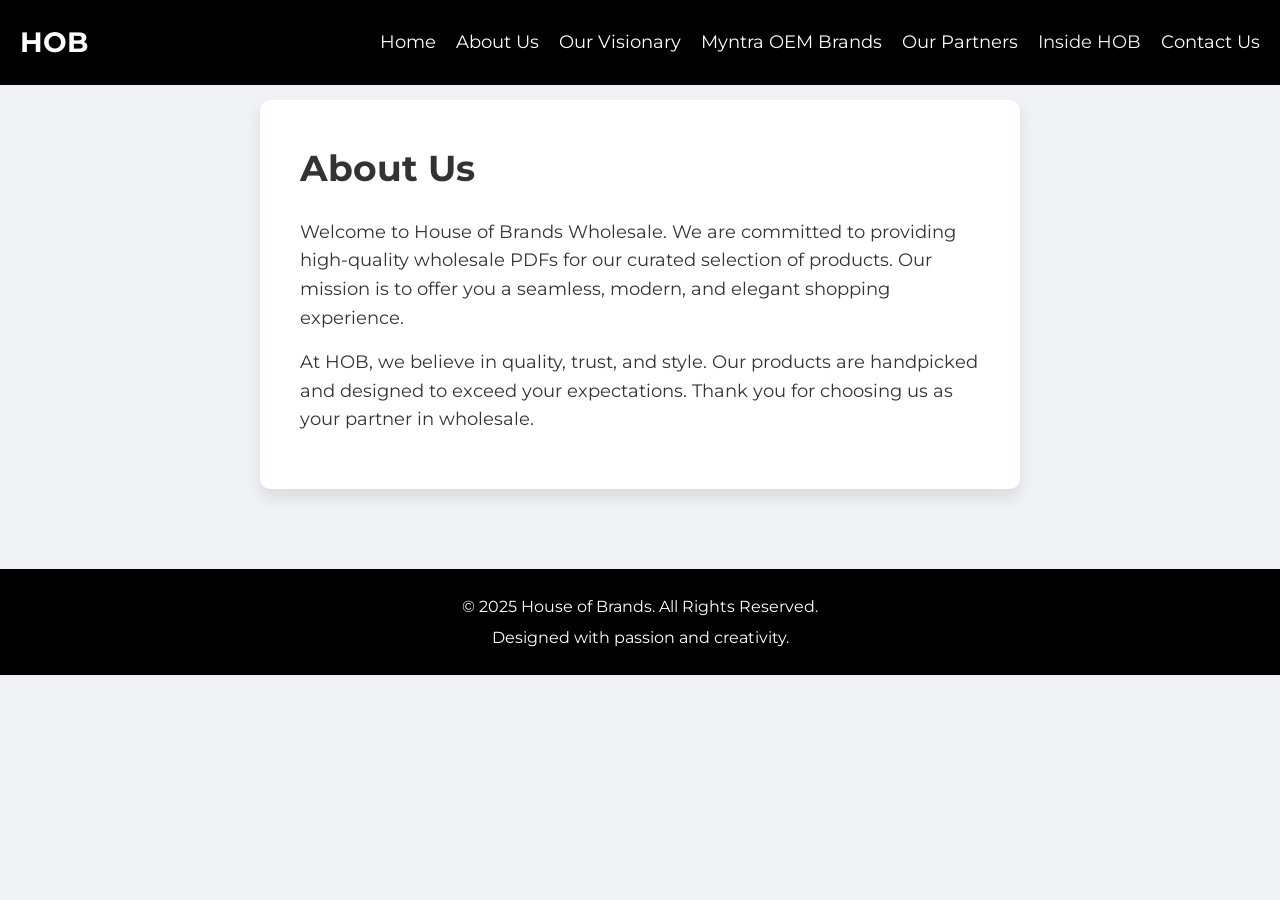
<file: about.html>
<!DOCTYPE html>
<html lang="en">
<head>
  <meta charset="UTF-8" />
  <meta name="viewport" content="width=device-width, initial-scale=1.0" />
  <title>About Us - HOB Wholesale</title>
  <link rel="stylesheet" href="css/style.css">
  <link rel="apple-touch-icon" sizes="180x180" href="assets/images/favicons/apple-touch-icon.png">
  <link rel="icon" type="image/png" sizes="32x32" href="assets/images/favicons/favicon-32x32.png">
  <link rel="icon" type="image/png" sizes="16x16" href="assets/images/favicons/favicon-16x16.png">
</head>
<body>
  <!-- Header with Navigation -->
  <header>
    <div class="logo">HOB</div>
    <nav>
      <ul>
        <li><a href="index.html">Home</a></li>
        <li><a href="about.html">About Us</a></li>
        <li><a href="ourvisionary.html">Our Visionary</a></li>
        <li><a href="myntra-oem-brands.html">Myntra OEM Brands</a></li>
        <li><a href="our-partners.html">Our Partners</a></li>
        <li><a href="inside-hob.html" class="active">Inside HOB</a></li>
        <li><a href="contact.html">Contact Us</a></li>
      </ul>
    </nav>
  </header>
  
  <!-- Main Content -->
  <main class="content">
    <section class="about">
      <h1>About Us</h1>
      <p>
        Welcome to House of Brands Wholesale. We are committed to providing high-quality wholesale PDFs for our curated selection of products. Our mission is to offer you a seamless, modern, and elegant shopping experience.
      </p>
      <p>
        At HOB, we believe in quality, trust, and style. Our products are handpicked and designed to exceed your expectations. Thank you for choosing us as your partner in wholesale.
      </p>
    </section>
  </main>
  
  <!-- Footer -->
  <footer>
    <p>&copy; 2025 House of Brands. All Rights Reserved.</p>
    <p>Designed with passion and creativity.</p>
  </footer>
</body>
</html>
</file>
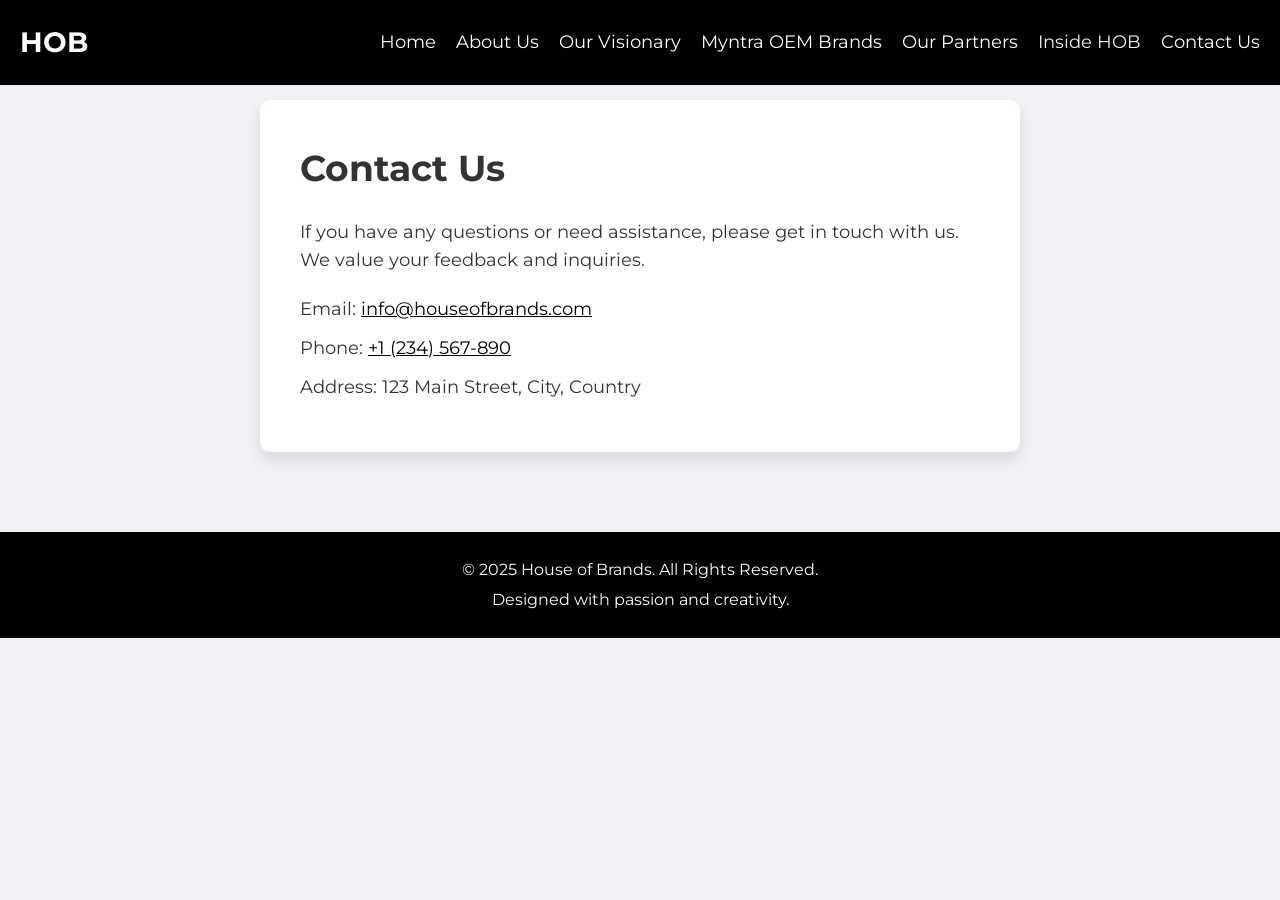
<file: contact.html>
<!DOCTYPE html>
<html lang="en">
<head>
  <meta charset="UTF-8" />
  <meta name="viewport" content="width=device-width, initial-scale=1.0" />
  <title>Contact Us - HOB Wholesale</title>
  <link rel="stylesheet" href="css/style.css">
  <link rel="apple-touch-icon" sizes="180x180" href="assets/images/favicons/apple-touch-icon.png">
  <link rel="icon" type="image/png" sizes="32x32" href="assets/images/favicons/favicon-32x32.png">
  <link rel="icon" type="image/png" sizes="16x16" href="assets/images/favicons/favicon-16x16.png">
</head>
<body>
  <!-- Header with Navigation -->
  <header>
    <div class="logo">HOB</div>
    <nav>
      <ul>
        <li><a href="index.html">Home</a></li>
        <li><a href="about.html">About Us</a></li>
        <li><a href="ourvisionary.html">Our Visionary</a></li>
        <li><a href="myntra-oem-brands.html">Myntra OEM Brands</a></li>
        <li><a href="our-partners.html">Our Partners</a></li>
        <li><a href="inside-hob.html" class="active">Inside HOB</a></li>
        <li><a href="contact.html">Contact Us</a></li>
      </ul>
    </nav>
  </header>
  
  <!-- Main Content -->
  <main class="content">
    <section class="contact">
      <h1>Contact Us</h1>
      <p>
        If you have any questions or need assistance, please get in touch with us. We value your feedback and inquiries.
      </p>
      <ul class="contact-info">
        <li>Email: <a href="mailto:info@houseofbrands.com">info@houseofbrands.com</a></li>
        <li>Phone: <a href="tel:+1234567890">+1 (234) 567-890</a></li>
        <li>Address: 123 Main Street, City, Country</li>
      </ul>
    </section>
  </main>
  
  <!-- Footer -->
  <footer>
    <p>&copy; 2025 House of Brands. All Rights Reserved.</p>
    <p>Designed with passion and creativity.</p>
  </footer>
</body>
</html>
</file>
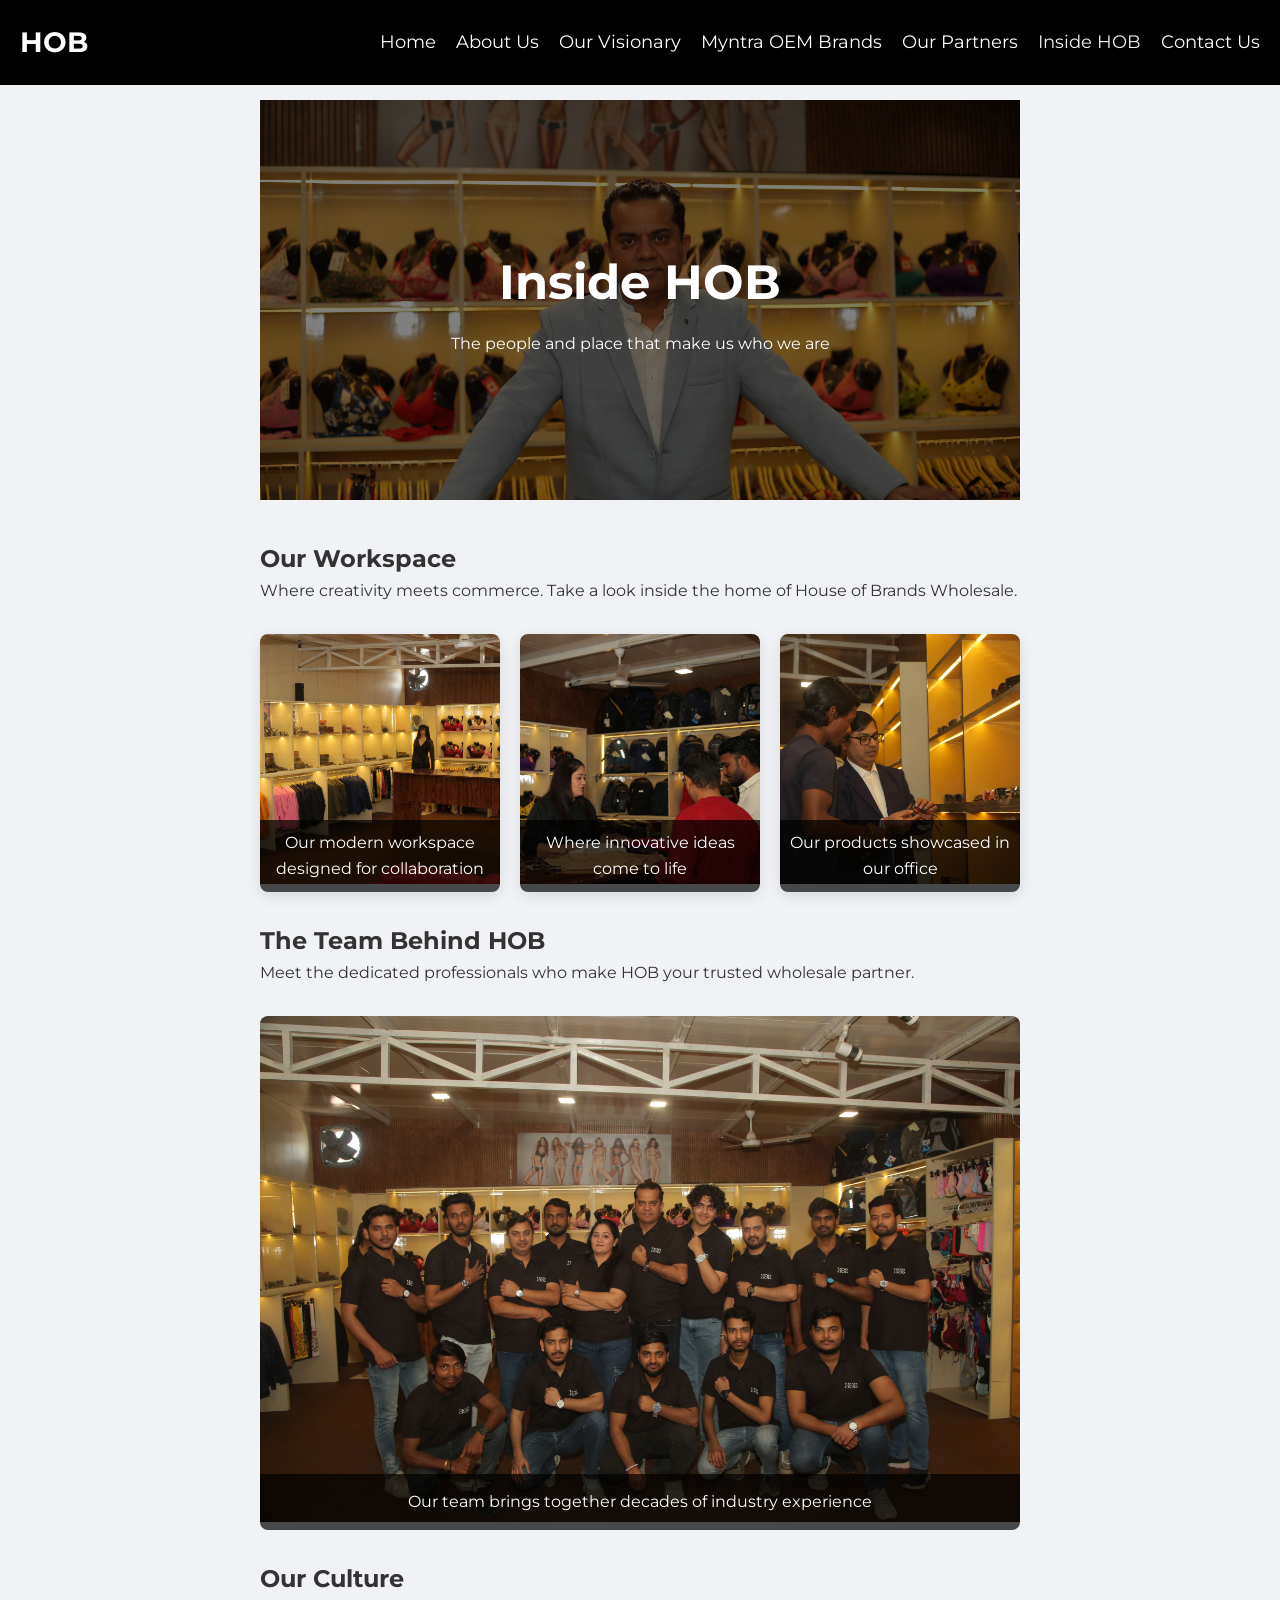
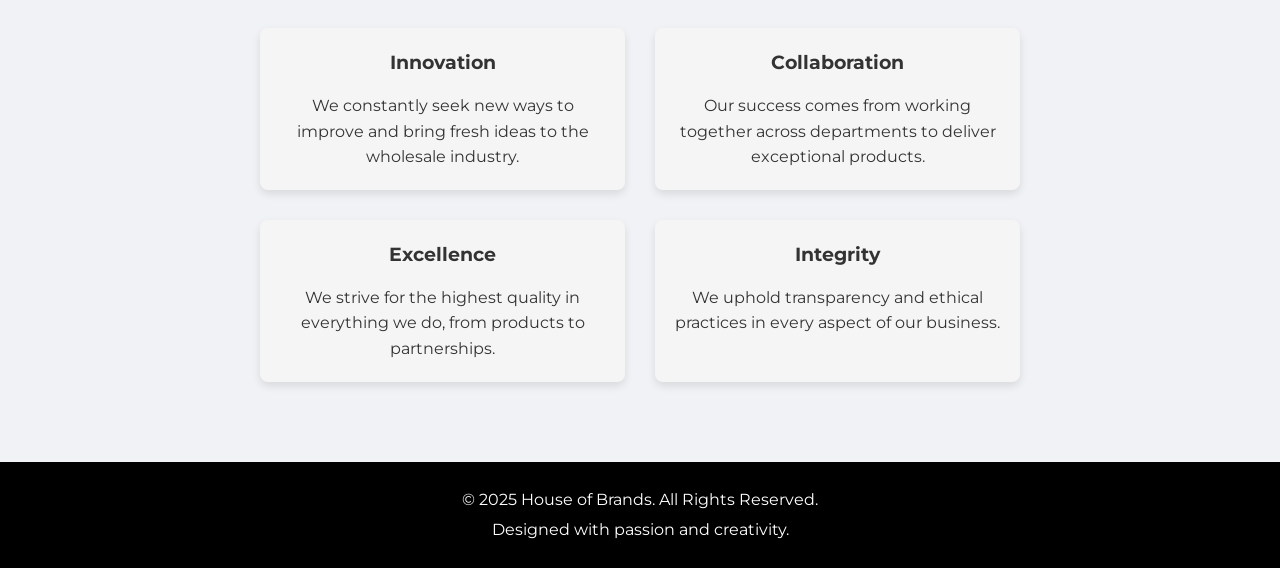
<file: inside-hob.html>
<!DOCTYPE html>
<html lang="en">
<head>
  <meta charset="UTF-8">
  <meta name="viewport" content="width=device-width, initial-scale=1.0">
  <title>Inside HOB - HOB Wholesale</title>
  <link rel="stylesheet" href="css/style.css">
  <link rel="apple-touch-icon" sizes="180x180" href="assets/images/favicons/apple-touch-icon.png">
  <link rel="icon" type="image/png" sizes="32x32" href="assets/images/favicons/favicon-32x32.png">
  <link rel="icon" type="image/png" sizes="16x16" href="assets/images/favicons/favicon-16x16.png">
</head>
<body>
  <!-- Header with Navigation -->
  <header>
    <div class="logo">HOB</div>
    <nav>
      <ul>
        <li><a href="index.html">Home</a></li>
        <li><a href="about.html">About Us</a></li>
        <li><a href="ourvisionary.html">Our Visionary</a></li>
        <li><a href="myntra-oem-brands.html">Myntra OEM Brands</a></li>
        <li><a href="our-partners.html">Our Partners</a></li>
        <li><a href="inside-hob.html" class="active">Inside HOB</a></li>
        <li><a href="contact.html">Contact Us</a></li>
      </ul>
    </nav>
  </header>

   <!-- Main Content -->
   <main class="content">
    <!-- Banner Section with Team Photo -->
    <section class="inside-banner">
      <div class="banner-overlay">
        <h1>Inside HOB</h1>
        <p>The people and place that make us who we are</p>
      </div>
      <img src="assets/images/inside-hob/banner.JPG" alt="HOB Team" class="team-banner-img">
    </section>
    
    <!-- Our Workspace Section -->
    <section class="workspace">
      <h2>Our Workspace</h2>
      <p>Where creativity meets commerce. Take a look inside the home of House of Brands Wholesale.</p>
      
      <div class="office-gallery">
        <div class="gallery-item">
          <img src="assets/images/inside-hob/office1.JPG" alt="HOB Office Space">
          <div class="caption">Our modern workspace designed for collaboration</div>
        </div>
        <div class="gallery-item">
          <img src="assets/images/inside-hob/office2.JPG" alt="HOB Meeting Area">
          <div class="caption">Where innovative ideas come to life</div>
        </div>
        <div class="gallery-item">
          <img src="assets/images/inside-hob/office3.JPG" alt="HOB Product Display">
          <div class="caption">Our products showcased in our office</div>
        </div>
        <!-- Add more office photos as needed -->
      </div>
    </section>
    
    <!-- Our Team Section -->
    <section class="our-team">
      <h2>The Team Behind HOB</h2>
      <p>Meet the dedicated professionals who make HOB your trusted wholesale partner.</p>
      
      <div class="team-photo-container">
        <img src="assets/images/inside-hob/team-group.JPG" alt="HOB Team Group Photo" class="team-group-photo">
        <div class="team-overlay">
          <p>Our team brings together decades of industry experience</p>
        </div>
      </div>
    
    <!-- Company Culture Section -->
    <section class="company-culture">
      <h2>Our Culture</h2>
      <div class="culture-values">
        <div class="value-item">
          <h3>Innovation</h3>
          <p>We constantly seek new ways to improve and bring fresh ideas to the wholesale industry.</p>
        </div>
        <div class="value-item">
          <h3>Collaboration</h3>
          <p>Our success comes from working together across departments to deliver exceptional products.</p>
        </div>
        <div class="value-item">
          <h3>Excellence</h3>
          <p>We strive for the highest quality in everything we do, from products to partnerships.</p>
        </div>
        <div class="value-item">
          <h3>Integrity</h3>
          <p>We uphold transparency and ethical practices in every aspect of our business.</p>
        </div>
          
      </div>
    </section>
  </main>
  
  <!-- Footer -->
  <footer>
    <p>&copy; 2025 House of Brands. All Rights Reserved.</p>
    <p>Designed with passion and creativity.</p>
  </footer>
</body>
</html>
</file>
<file: css/style.css>
/* Import a modern Google Font */
@import url('https://fonts.googleapis.com/css2?family=Montserrat:wght@400;700&display=swap');

* {
  margin: 0;
  padding: 0;
  box-sizing: border-box;
}

body {
  font-family: 'Montserrat', sans-serif;
  background: #f0f2f5;
  color: #333;
  line-height: 1.6;
}

/* Header & Navigation */
header {
  background: #000;
  padding: 20px;
  position: fixed;
  width: 100%;
  top: 0;
  z-index: 100;
  display: flex;
  align-items: center;
  justify-content: space-between;
}

header .logo {
  font-size: 28px;
  font-weight: 700;
  color: #fff;
}

header nav ul {
  list-style: none;
  display: flex;
  margin: 0;
}

header nav ul li {
  margin-left: 20px;
}

header nav ul li a {
  color: #fff;
  text-decoration: none;
  font-size: 18px;
  transition: color 0.3s;
}

header nav ul li a:hover,
header nav ul li a.active {
  color: #f0f2f5;
}

/* Banner */
.banner {
  margin-top: 80px; /* offset fixed header */
  background: url('../assets/images/banner.jpg') no-repeat center center/cover;
  height: 500px;
  display: flex;
  justify-content: center;
  align-items: center;
  position: relative;
}

.banner::after {
  content: "";
  position: absolute;
  top: 0;
  left: 0;
  right: 0;
  bottom: 0;
  background: rgba(0, 0, 0, 0.4);
}

.banner h1 {
  position: relative;
  color: #fff;
  font-size: 48px;
  text-align: center;
  padding: 20px 40px;
  background: rgba(0, 0, 0, 0.5);
  border-radius: 10px;
}

/* Categories Section */
.categories {
  display: flex;
  flex-wrap: wrap;
  justify-content: center;
  padding: 40px 20px;
  gap: 20px;
}

.category {
  position: relative;
  width: 300px;
  overflow: hidden;
  border-radius: 10px;
  box-shadow: 0 8px 16px rgba(0, 0, 0, 0.15);
  transition: transform 0.3s, box-shadow 0.3s;
  cursor: pointer;
}

.category:hover {
  transform: scale(1.05);
  box-shadow: 0 12px 24px rgba(0, 0, 0, 0.2);
}

.category img {
  width: 100%;
  height: 200px;
  object-fit: cover;
}

.category .overlay {
  position: absolute;
  bottom: 0;
  width: 100%;
  background: linear-gradient(to top, rgba(0, 0, 0, 0.8), transparent);
  color: #fff;
  padding: 10px;
  text-align: center;
  font-size: 20px;
  letter-spacing: 1px;
}

/* Subcategories Overlay */
.subcategories {
  position: fixed;
  top: 0;
  left: 0;
  right: 0;
  bottom: 0;
  background: rgba(0, 0, 0, 0.8);
  display: flex;
  justify-content: center;
  align-items: center;
  z-index: 200;
}

.subcategories.hidden {
  display: none;
}

.subcategories-content {
  background: #fff;
  padding: 30px 40px;
  border-radius: 12px;
  text-align: center;
  min-width: 300px;
  max-width: 90%;
  box-shadow: 0 8px 16px rgba(0, 0, 0, 0.25);
}

/* Ordering Guidelines Styling */
.ordering-guidelines {
  font-size: 16px;
  margin: 15px 0;
}

/* Subcategory Button */
.subcategories-content .sub-btn {
  margin: 10px;
  padding: 12px 24px;
  border: none;
  background: #000;
  color: #fff;
  border-radius: 6px;
  cursor: pointer;
  font-size: 16px;
  transition: background 0.3s;
}

.subcategories-content .sub-btn:hover {
  background: #444;
}

#closeSubcategories {
  position: absolute;
  top: 20px;
  right: 20px;
  background: transparent;
  border: none;
  color: #fff;
  font-size: 36px;
  cursor: pointer;
  transition: color 0.3s;
}

#closeSubcategories:hover {
  color: #ddd;
}

/* Main Content for About & Contact Pages */
main.content {
  padding: 100px 20px 40px;
  max-width: 800px;
  margin: 0 auto;
}

.about, .contact {
  background: #fff;
  padding: 40px;
  border-radius: 10px;
  box-shadow: 0 8px 16px rgba(0,0,0,0.1);
}

.about h1, .contact h1 {
  font-size: 36px;
  margin-bottom: 20px;
}

.about p, .contact p {
  font-size: 18px;
  line-height: 1.6;
  margin-bottom: 15px;
}

.contact-info {
  list-style: none;
  font-size: 18px;
  margin-top: 20px;
}

.contact-info li {
  margin-bottom: 10px;
}

.contact-info a {
  color: #000;
  text-decoration: underline;
}

/* Footer */
footer {
  background: #000;
  color: #fff;
  text-align: center;
  padding: 20px;
  margin-top: 40px;
}

footer p {
  margin: 5px 0;
}

/* Brands Grid Section */
.brands-grid {
    text-align: center;
    padding: 100px 20px;
  }
  
  .brands-grid h1 {
    font-size: 36px;
    margin-bottom: 40px;
  }
  
  /* Center the grid container */
  .brands-grid .grid {
    display: grid;
    grid-template-columns: repeat(auto-fit, minmax(200px, 1fr));
    gap: 20px;
    max-width: 1200px;
    margin: 0 auto; /* Centers the grid container */
    justify-items: center; /* Center items horizontally within each grid cell */
  }
  
  /* Center each brand item and its image */
  .brand-item {
    display: flex;
    justify-content: center;
    align-items: center;
    background: #fff;
    border-radius: 8px;
    overflow: hidden;
    box-shadow: 0 4px 8px rgba(0, 0, 0, 0.1);
    transform: translateY(20px);
    opacity: 0;
    animation: fadeInUp 0.8s forwards;
    animation-delay: calc(var(--i) * 0.1s);
  }
  
  .brand-item img {
    max-width: 100%;
    height: auto;
    display: block;
  }
  
  /* Fade In Up Animation */
  @keyframes fadeInUp {
    from {
      transform: translateY(20px);
      opacity: 0;
    }
    to {
      transform: translateY(0);
      opacity: 1;
    }
  }

 /* Inside HOB Page Styles */
.inside-banner {
  position: relative;
  height: 400px;
  overflow: hidden;
  margin-bottom: 40px;
}

.inside-banner img {
  width: 100%;
  height: 100%;
  object-fit: cover;
}

.banner-overlay {
  position: absolute;
  top: 0;
  left: 0;
  width: 100%;
  height: 100%;
  background: rgba(0, 0, 0, 0.5);
  display: flex;
  flex-direction: column;
  justify-content: center;
  align-items: center;
  color: white;
  text-align: center;
}

.banner-overlay h1 {
  font-size: 3rem;
  margin-bottom: 10px;
}

.office-gallery {
  display: grid;
  grid-template-columns: repeat(3, 1fr); /* Ensures exactly 3 columns */
  gap: 20px;
  justify-content: center; /* Centers the grid */
  align-items: center;
  margin: 30px auto; /* Centers the section horizontally */
  max-width: 900px; /* Limits the width to keep images centered */
}

@media (max-width: 960px) {
  .office-gallery {
    grid-template-columns: repeat(auto-fit, minmax(300px, 1fr)); /* Adjusts for smaller screens */
  }
}


.gallery-item {
  position: relative;
  overflow: hidden;
  border-radius: 8px;
  box-shadow: 0 4px 15px rgba(0, 0, 0, 0.1);
  transition: transform 0.3s ease;
}

.gallery-item:hover {
  transform: translateY(-5px);
}

.gallery-item img {
  width: 100%;
  height: 250px;
  object-fit: cover;
}

.caption {
  background: rgba(0, 0, 0, 0.7);
  color: white;
  padding: 10px;
  position: absolute;
  bottom: 0;
  width: 100%;
  text-align: center;
}

.team-photo-container {
  position: relative;
  margin: 30px 0;
  border-radius: 8px;
  overflow: hidden;
}

.team-group-photo {
  width: 100%;
  height: auto;
}

.team-overlay {
  position: absolute;
  bottom: 0;
  width: 100%;
  background: rgba(0, 0, 0, 0.7);
  color: white;
  padding: 15px;
  text-align: center;
}

.culture-values {
  display: grid;
  grid-template-columns: repeat(auto-fit, minmax(250px, 1fr));
  gap: 30px;
  margin-top: 30px;
}

.value-item {
  padding: 20px;
  background: #f5f5f5;
  border-radius: 8px;
  text-align: center;
  box-shadow: 0 4px 8px rgba(0, 0, 0, 0.1);
}

.value-item h3 {
  margin-bottom: 15px;
  color: #333;
}
/* Responsive Adjustments */
@media (max-width: 768px) {
  .categories {
    flex-direction: column;
    align-items: center;
  }
  .banner h1 {
    font-size: 36px;
    padding: 15px 30px;
  }
}

/* Custom Themed Scrollbar for Webkit Browsers */
::-webkit-scrollbar {
  width: 10px;
}
::-webkit-scrollbar-track {
  background: #f0f2f5;
}
::-webkit-scrollbar-thumb {
  background-color: #000;
  border-radius: 10px;
  border: 2px solid #f0f2f5;
}

/* Firefox Scrollbar */
html {
  scrollbar-width: thin;
  scrollbar-color: #000 #f0f2f5;
}
</file>
